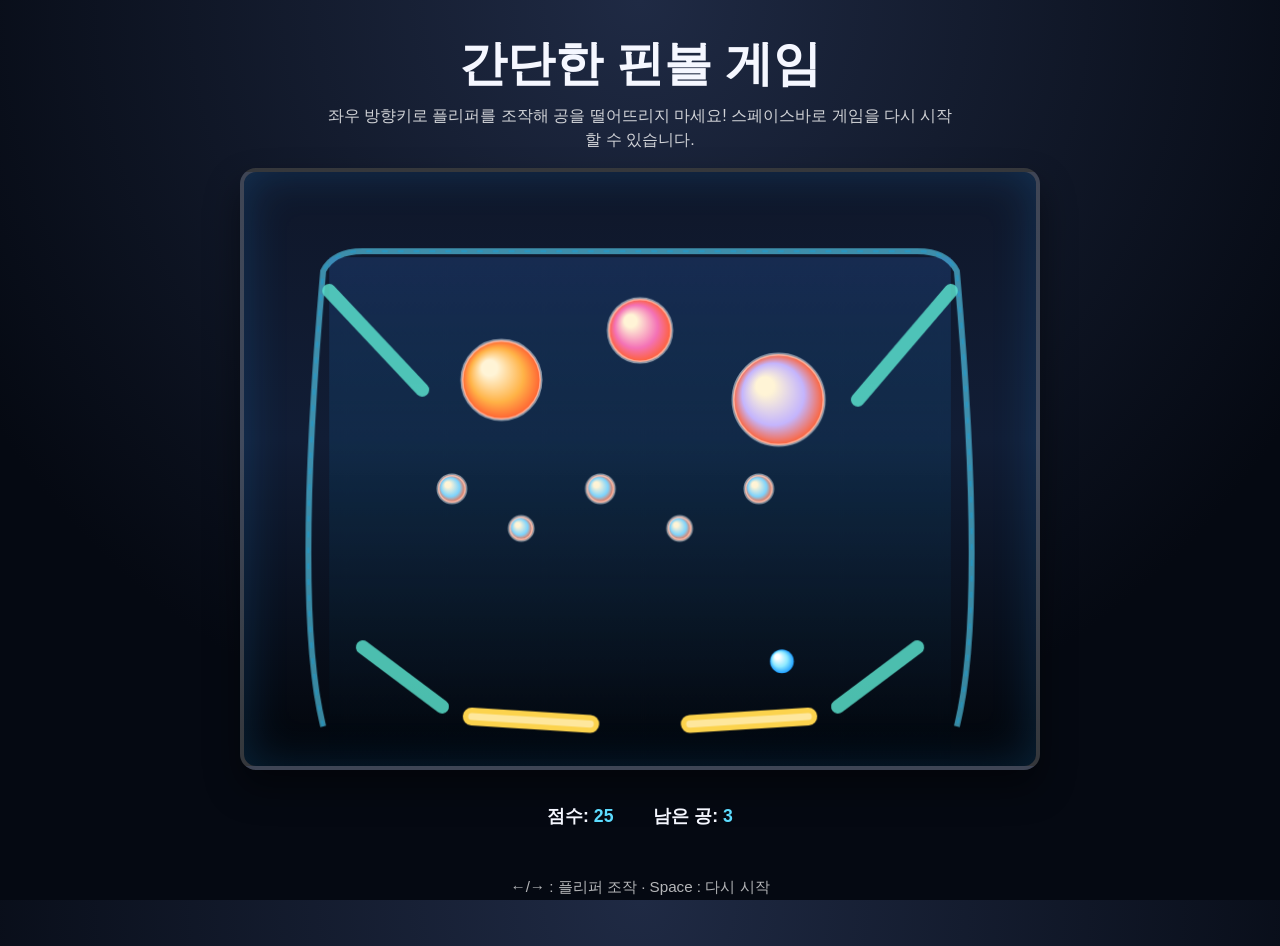
<file: game/index.html>
<!DOCTYPE html>
<html lang="ko">
  <head>
    <meta charset="utf-8" />
    <meta name="viewport" content="width=device-width, initial-scale=1" />
    <title>간단한 핀볼</title>
    <link rel="stylesheet" href="style.css" />
  </head>
  <body>
    <main class="wrapper">
      <header>
        <h1>간단한 핀볼 게임</h1>
        <p class="intro">
          좌우 방향키로 플리퍼를 조작해 공을 떨어뜨리지 마세요! 스페이스바로 게임을
          다시 시작할 수 있습니다.
        </p>
      </header>
      <canvas id="game" width="800" height="600" aria-label="핀볼 게임 영역"></canvas>
      <section class="hud" aria-live="polite">
        <p>점수: <span id="score">0</span></p>
        <p>남은 공: <span id="balls">3</span></p>
      </section>
      <footer>
        <p class="hint">←/→ : 플리퍼 조작 · Space : 다시 시작</p>
      </footer>
    </main>
    <script src="script.js"></script>
  </body>
</html>
</file>
<file: game/style.css>
* {
  box-sizing: border-box;
}

html,
body {
  height: 100%;
  margin: 0;
  font-family: "Pretendard", "Segoe UI", sans-serif;
  background: radial-gradient(circle at top, #1f2a44, #050912 70%);
  color: #f5f7ff;
}

.wrapper {
  max-width: 900px;
  margin: 0 auto;
  padding: 2rem 1.5rem 3rem;
  display: flex;
  flex-direction: column;
  align-items: center;
  gap: 1rem;
}

h1 {
  margin: 0 0 0.5rem;
  font-size: clamp(2.2rem, 4vw, 3rem);
  text-align: center;
}

.intro {
  max-width: 640px;
  margin: 0 auto;
  text-align: center;
  color: rgba(255, 255, 255, 0.8);
  line-height: 1.5;
}

canvas {
  width: min(100%, 800px);
  height: auto;
  background: linear-gradient(180deg, #0f172a 0%, #111d35 45%, #02050a 100%);
  border-radius: 16px;
  border: 4px solid rgba(255, 255, 255, 0.2);
  box-shadow: 0 18px 35px rgba(0, 0, 0, 0.45), inset 0 0 45px rgba(40, 160, 255, 0.2);
}

.hud {
  display: flex;
  gap: 2.5rem;
  font-weight: 600;
  font-size: 1.1rem;
}

.hud span {
  color: #5ddcff;
  font-variant-numeric: tabular-nums;
}

.hint {
  margin: 1rem 0 0;
  color: rgba(255, 255, 255, 0.7);
  font-size: 0.95rem;
}

@media (max-width: 600px) {
  .hud {
    flex-direction: column;
    align-items: center;
    gap: 0.3rem;
  }
}
</file>
